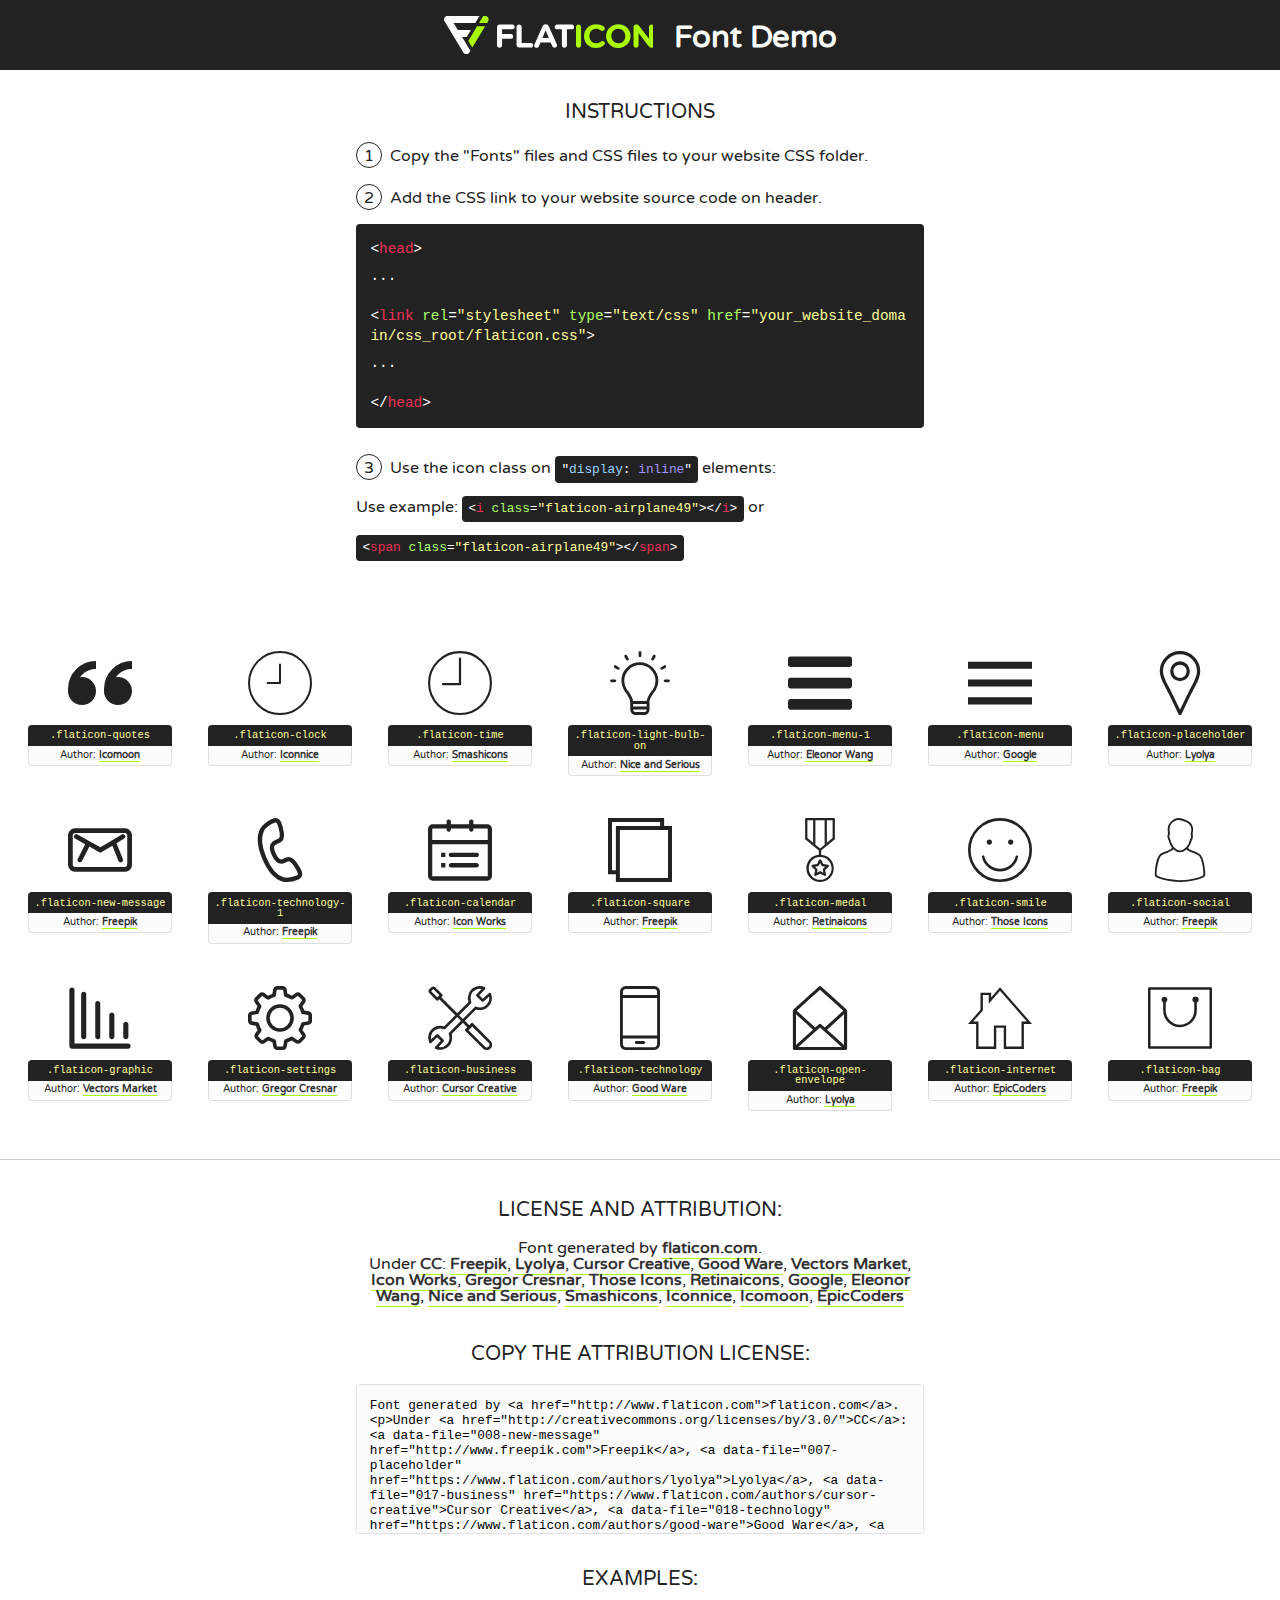
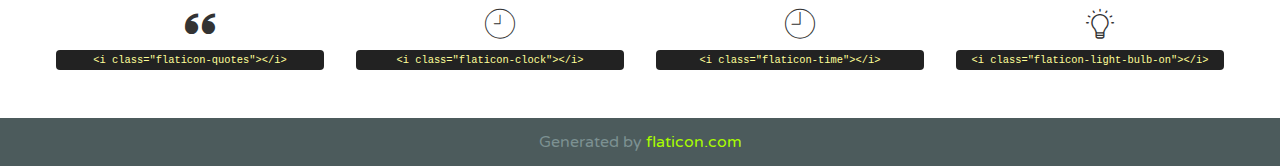
<file: Swansea/fonts/flaticon.html>
<!DOCTYPE html>
<!--
  Flaticon icon font: Flaticon
  Creation date: 11/12/2017 07:16
-->
<html>
<!DOCTYPE html>
<html>

<head>
    <title>Flaticon WebFont</title>
    <link href="http://fonts.googleapis.com/css?family=Varela+Round" rel="stylesheet" type="text/css" />
    <link rel="stylesheet" type="text/css" href="flaticon.css">
    <meta charset="UTF-8">
    <style>
    html, body, div, span, applet, object, iframe,
    h1, h2, h3, h4, h5, h6, p, blockquote, pre,
    a, abbr, acronym, address, big, cite, code,
    del, dfn, em, img, ins, kbd, q, s, samp,
    small, strike, strong, sub, sup, tt, var,
    b, u, i, center,
    dl, dt, dd, ol, ul, li,
    fieldset, form, label, legend,
    table, caption, tbody, tfoot, thead, tr, th, td,
    article, aside, canvas, details, embed, 
    figure, figcaption, footer, header, hgroup, 
    menu, nav, output, ruby, section, summary,
    time, mark, audio, video {
        margin: 0;
        padding: 0;
        border: 0;
        font-size: 100%;
        font: inherit;
        vertical-align: baseline;
    }
    /* HTML5 display-role reset for older browsers */
    article, aside, details, figcaption, figure, 
    footer, header, hgroup, menu, nav, section {
        display: block;
    }
    body {
        line-height: 1;
    }
    ol, ul {
        list-style: none;
    }
    blockquote, q {
        quotes: none;
    }
    blockquote:before, blockquote:after,
    q:before, q:after {
        content: '';
        content: none;
    }
    table {
        border-collapse: collapse;
        border-spacing: 0;
    }
    body {
        font-family: 'Varela Round', Helvetica, Arial, sans-serif;
        font-size: 16px;
        color: #222;
    }
    a {
        color: #333;
        border-bottom: 1px solid #a9fd00;
        font-weight: bold;
        text-decoration: none;
    }
    * {
        -moz-box-sizing: border-box;
        -webkit-box-sizing: border-box;
        box-sizing: border-box;
        margin: 0;
        padding: 0;
    }
    [class^="flaticon-"]:before, [class*=" flaticon-"]:before, [class^="flaticon-"]:after, [class*=" flaticon-"]:after {
        font-family: Flaticon;
        font-size: 30px;
        font-style: normal;
        margin-left: 20px;
        color: #333;
    }
    .wrapper {
        max-width: 600px;
        margin: auto;
        padding: 0 1em;
    }
    .title {
        font-size: 1.25em;
        text-align: center;
        margin-bottom: 1em;
        text-transform: uppercase;
    }
    header {
        text-align: center;
        background-color: #222;
        color: #fff;
        padding: 1em;
    }
    header .logo {
        width: 210px;
        height: 38px;
        display: inline-block;
        vertical-align: middle;
        margin-right: 1em;
        border: none;
    }
    header strong {
        font-size: 1.95em;
        font-weight: bold;
        vertical-align: middle;
        margin-top: 5px;
        display: inline-block;
    }
    .demo {
        margin: 2em auto;
        line-height: 1.25em;
    }
    .demo ul li {
        margin-bottom: 1em;
    }
    .demo ul li .num {
        color: #222;
        border-radius: 20px;
        display: inline-block;
        width: 26px;
        padding: 3px;
        height: 26px;
        text-align: center;
        margin-right: 0.5em;
        border: 1px solid #222;
    }
    .demo ul li code {
        background-color: #222;
        border-radius: 4px;
        padding: 0.25em 0.5em;
        display: inline-block;
        color: #fff;
        font-family: Consolas,Monaco,Lucida Console,Liberation Mono,DejaVu Sans Mono,Bitstream Vera Sans Mono,Courier New, monospace;
        font-weight: lighter;
        margin-top: 1em;
        font-size: 0.8em;
        word-break: break-all;
    }
    .demo ul li code.big {
        padding: 1em;
        font-size: 0.9em;
    }
    .demo ul li code .red {
        color: #EF3159;
    }
    .demo ul li code .green {
        color: #ACFF65;
    }
    .demo ul li code .yellow {
        color: #FFFF99;
    }
    .demo ul li code .blue {
        color: #99D3FF;
    }
    .demo ul li code .purple {
        color: #A295FF;
    }
    .demo ul li code .dots {
        margin-top: 0.5em;
        display: block;
    }
    #glyphs {
        border-bottom: 1px solid #ccc;
        padding: 2em 0;
        text-align: center;
    }
    .glyph {
        display: inline-block;
        width: 9em;
        margin: 1em;
        text-align: center;
        vertical-align: top;
        background: #FFF;
    }
    .glyph .glyph-icon {
        padding: 10px;
        display: block;
        font-family:"Flaticon";
        font-size: 64px;
        line-height: 1;
    }
    .glyph .glyph-icon:before {
        font-size: 64px;
        color: #222;
        margin-left: 0;
    }
    .class-name {
        font-size: 0.65em;
        background-color: #222;
        color: #fff;
        border-radius: 4px 4px 0 0;
        padding: 0.5em;
        color: #FFFF99;
        font-family: Consolas,Monaco,Lucida Console,Liberation Mono,DejaVu Sans Mono,Bitstream Vera Sans Mono,Courier New, monospace;
    }
    .author-name {
        font-size: 0.6em;
        background-color: #fcfcfd;
        border: 1px solid #DEDEE4;
        border-top: 0;
        border-radius: 0 0 4px 4px;
        padding: 0.5em;
    }
    .class-name:last-child {
        font-size: 10px;
        color:#888;
    }
    .class-name:last-child a {
        font-size: 10px;
        color:#555;
    }
    .class-name:last-child a:hover {
        color:#a9fd00;
    }
    .glyph > input {
        display: block;
        width: 100px;
        margin: 5px auto;
        text-align: center;
        font-size: 12px;
        cursor: text;
    }
    .glyph > input.icon-input {
        font-family:"Flaticon";
        font-size: 16px;
        margin-bottom: 10px;
    }
    .attribution .title {
        margin-top: 2em;
    }
    .attribution textarea {
        background-color: #fcfcfd;
        padding: 1em;
        border: none;
        box-shadow: none;
        border: 1px solid #DEDEE4;
        border-radius: 4px;
        resize: none;
        width: 100%;
        height: 150px;
        font-size: 0.8em;
        font-family: Consolas,Monaco,Lucida Console,Liberation Mono,DejaVu Sans Mono,Bitstream Vera Sans Mono,Courier New, monospace;
        -webkit-appearance: none;
    }
    .iconsuse {
        margin: 2em auto;
        text-align: center;
        max-width: 1200px;
    }
    .iconsuse:after {
        content: '';
        display: table;
        clear: both;
    }
    .iconsuse .image {
        float: left;
        width: 25%;
        padding: 0 1em;
    }
    .iconsuse .image p {
        margin-bottom: 1em;
    }
    .iconsuse .image span {
        display: block;
        font-size: 0.65em;
        background-color: #222;
        color: #fff;
        border-radius: 4px;
        padding: 0.5em;
        color: #FFFF99;
        margin-top: 1em;
        font-family: Consolas,Monaco,Lucida Console,Liberation Mono,DejaVu Sans Mono,Bitstream Vera Sans Mono,Courier New, monospace;
    }
    #footer {
        text-align: center;
        background-color: #4C5B5C;
        color: #7c9192;
        padding: 1em;
    }
    #footer a {
        border: none;
        color: #a9fd00;
        font-weight: normal;
    }
    @media (max-width: 960px) {
        .iconsuse .image {
            width: 50%;
        }
    }
    @media (max-width: 560px) {
        .iconsuse .image {
            width: 100%;
        }
    }
    </style>
</head>

<body class="characters-off">

    <header>
        <a href="http://www.flaticon.com" target="_blank" class="logo">
            <svg version="1.1" xmlns="http://www.w3.org/2000/svg" xmlns:xlink="http://www.w3.org/1999/xlink" xmlns:a="http://ns.adobe.com/AdobeSVGViewerExtensions/3.0/" viewBox="0 0 560.875 102.036" enable-background="new 0 0 560.875 102.036" xml:space="preserve">
                <defs>
                </defs>
                <g>
                    <g class="letters">
                        <path fill="#ffffff" d="M141.596,29.675c0-3.777,2.985-6.767,6.764-6.767h34.438c3.426,0,6.15,2.728,6.15,6.15
                        c0,3.43-2.724,6.149-6.15,6.149h-27.674v13.091h23.719c3.429,0,6.151,2.724,6.151,6.15c0,3.43-2.723,6.149-6.151,6.149h-23.719
                        v17.574c0,3.773-2.986,6.761-6.764,6.761c-3.779,0-6.764-2.989-6.764-6.761V29.675z"></path>
                        <path fill="#ffffff" d="M193.844,29.149c0-3.781,2.985-6.767,6.764-6.767c3.776,0,6.763,2.985,6.763,6.767v42.957h25.039
                        c3.426,0,6.149,2.726,6.149,6.153c0,3.425-2.723,6.15-6.149,6.15h-31.802c-3.779,0-6.764-2.986-6.764-6.768V29.149z"></path>
                        <path fill="#ffffff" d="M241.891,75.71l21.438-48.407c1.492-3.341,4.215-5.357,7.906-5.357h0.792
                        c3.686,0,6.323,2.017,7.815,5.357l21.439,48.407c0.436,0.967,0.701,1.845,0.701,2.723c0,3.602-2.809,6.501-6.414,6.501
                        c-3.161,0-5.269-1.845-6.499-4.655l-4.132-9.661h-27.059l-4.301,10.102c-1.144,2.631-3.426,4.214-6.237,4.214
                        c-3.517,0-6.24-2.81-6.24-6.325C241.1,77.64,241.451,76.677,241.891,75.71z M279.932,58.666l-8.521-20.297l-8.526,20.297H279.932
                        z"></path>
                        <path fill="#ffffff" d="M314.864,35.387H301.86c-3.429,0-6.239-2.813-6.239-6.238c0-3.429,2.811-6.24,6.239-6.24h39.533
                        c3.426,0,6.237,2.811,6.237,6.24c0,3.425-2.811,6.238-6.237,6.238h-13.001v42.785c0,3.773-2.99,6.761-6.764,6.761
                        c-3.779,0-6.764-2.989-6.764-6.761V35.387z"></path>
                        <path fill="#A9FD00" d="M352.615,29.149c0-3.781,2.985-6.767,6.767-6.767c3.774,0,6.761,2.985,6.761,6.767v49.024
                        c0,3.773-2.987,6.761-6.761,6.761c-3.781,0-6.767-2.989-6.767-6.761V29.149z"></path>
                        <path fill="#A9FD00" d="M374.132,53.836v-0.179c0-17.481,13.178-31.801,32.065-31.801c9.22,0,15.459,2.458,20.557,6.238
                        c1.402,1.054,2.637,2.985,2.637,5.357c0,3.692-2.985,6.59-6.681,6.59c-1.845,0-3.071-0.702-4.044-1.319
                        c-3.776-2.813-7.729-4.393-12.562-4.393c-10.364,0-17.831,8.611-17.831,19.154v0.173c0,10.542,7.291,19.329,17.831,19.329
                        c5.715,0,9.492-1.756,13.359-4.834c1.049-0.874,2.458-1.491,4.039-1.491c3.429,0,6.325,2.813,6.325,6.236
                        c0,2.106-1.056,3.78-2.282,4.834c-5.539,4.834-12.036,7.733-21.878,7.733C387.572,85.464,374.132,71.493,374.132,53.836z"></path>
                        <path fill="#A9FD00" d="M433.009,53.836v-0.179c0-17.481,13.79-31.801,32.766-31.801c18.981,0,32.592,14.143,32.592,31.628v0.173
                        c0,17.483-13.785,31.807-32.769,31.807C446.625,85.464,433.009,71.32,433.009,53.836z M484.224,53.836v-0.179
                        c0-10.539-7.725-19.326-18.626-19.326c-10.893,0-18.449,8.611-18.449,19.154v0.173c0,10.542,7.73,19.329,18.626,19.329
                        C476.676,72.986,484.224,64.378,484.224,53.836z"></path>
                        <path fill="#A9FD00" d="M506.233,29.321c0-3.774,2.99-6.763,6.767-6.763h1.401c3.252,0,5.183,1.583,7.029,3.953l26.093,34.265
                        V29.059c0-3.692,2.99-6.677,6.681-6.677c3.683,0,6.671,2.985,6.671,6.677v48.934c0,3.78-2.987,6.765-6.764,6.765h-0.436
                        c-3.257,0-5.188-1.581-7.034-3.953l-27.056-35.492v32.944c0,3.687-2.985,6.676-6.678,6.676c-3.683,0-6.673-2.989-6.673-6.676
                        V29.321z"></path>
                    </g>
                    <g class="insignia">
                        <path fill="#ffffff" d="M48.372,56.137h12.517l11.156-18.537H37.186L25.688,18.539h57.825L94.668,0H9.271
                        C5.925,0,2.842,1.801,1.198,4.716c-1.644,2.907-1.593,6.482,0.134,9.343l50.38,83.501c1.678,2.781,4.689,4.476,7.938,4.476
                        c3.246,0,6.257-1.695,7.935-4.476l2.898-4.804L48.372,56.137z"></path>
                        <g class="i">
                            <path fill="#A9FD00" d="M93.575,18.539h0.031v0.004l21.652,0.004l2.705-4.488c1.727-2.861,1.778-6.436,0.133-9.343
                            C116.454,1.801,113.371,0,110.026,0h-5.294L93.575,18.539z"></path>
                            <polygon fill="#A9FD00" points="88.291,27.356 64.725,66.486 75.519,84.404 109.942,27.356"></polygon>
                        </g>
                    </g>
                </g>
            </svg>
        </a>
        <strong>Font Demo</strong>
    </header>


    <section class="demo wrapper">

        <p class="title">Instructions</p>

        <ul>
            <li>
                <span class="num">1</span>Copy the "Fonts" files and CSS files to your website CSS folder.
            </li>
            <li>
                <span class="num">2</span>Add the CSS link to your website source code on header.
                <code class="big">
                    &lt;<span class="red">head</span>&gt;
                    <br/><span class="dots">...</span>
                    <br/>&lt;<span class="red">link</span> <span class="green">rel</span>=<span class="yellow">"stylesheet"</span> <span class="green">type</span>=<span class="yellow">"text/css"</span> <span class="green">href</span>=<span class="yellow">"your_website_domain/css_root/flaticon.css"</span>&gt;
                    <br/><span class="dots">...</span>
                    <br/>&lt;/<span class="red">head</span>&gt;
                </code>
            </li>

            <li>
                <p>
                    <span class="num">3</span>Use the icon class on <code>"<span class="blue">display</span>:<span class="purple"> inline</span>"</code> elements:
                    <br />
                    Use example: <code>&lt;<span class="red">i</span> <span class="green">class</span>=<span class="yellow">&quot;flaticon-airplane49&quot;</span>&gt;&lt;/<span class="red">i</span>&gt;</code> or <code>&lt;<span class="red">span</span> <span class="green">class</span>=<span class="yellow">&quot;flaticon-airplane49&quot;</span>&gt;&lt;/<span class="red">span</span>&gt;</code>
            </li>
        </ul>

    </section>




   <section id="glyphs">          
    
      
        <div class="glyph"><div class="glyph-icon flaticon-quotes"></div>
            <div class="class-name">.flaticon-quotes</div>
            <div class="author-name">Author: <a data-file="001-quotes" href="https://www.flaticon.com/authors/icomoon">Icomoon</a> </div> 
        </div>        
        
        <div class="glyph"><div class="glyph-icon flaticon-clock"></div>
            <div class="class-name">.flaticon-clock</div>
            <div class="author-name">Author: <a data-file="002-clock" href="https://www.flaticon.com/authors/iconnice">Iconnice</a> </div> 
        </div>        
        
        <div class="glyph"><div class="glyph-icon flaticon-time"></div>
            <div class="class-name">.flaticon-time</div>
            <div class="author-name">Author: <a data-file="003-time" href="https://www.flaticon.com/authors/smashicons">Smashicons</a> </div> 
        </div>        
        
        <div class="glyph"><div class="glyph-icon flaticon-light-bulb-on"></div>
            <div class="class-name">.flaticon-light-bulb-on</div>
            <div class="author-name">Author: <a data-file="004-light-bulb-on" href="https://www.flaticon.com/authors/nice-and-serious">Nice and Serious</a> </div> 
        </div>        
        
        <div class="glyph"><div class="glyph-icon flaticon-menu-1"></div>
            <div class="class-name">.flaticon-menu-1</div>
            <div class="author-name">Author: <a data-file="005-menu-1" href="https://www.flaticon.com/authors/eleonor-wang">Eleonor Wang</a> </div> 
        </div>        
        
        <div class="glyph"><div class="glyph-icon flaticon-menu"></div>
            <div class="class-name">.flaticon-menu</div>
            <div class="author-name">Author: <a data-file="006-menu" href="https://www.flaticon.com/authors/google">Google</a> </div> 
        </div>        
        
        <div class="glyph"><div class="glyph-icon flaticon-placeholder"></div>
            <div class="class-name">.flaticon-placeholder</div>
            <div class="author-name">Author: <a data-file="007-placeholder" href="https://www.flaticon.com/authors/lyolya">Lyolya</a> </div> 
        </div>        
        
        <div class="glyph"><div class="glyph-icon flaticon-new-message"></div>
            <div class="class-name">.flaticon-new-message</div>
            <div class="author-name">Author: <a data-file="008-new-message" href="http://www.freepik.com">Freepik</a> </div> 
        </div>        
        
        <div class="glyph"><div class="glyph-icon flaticon-technology-1"></div>
            <div class="class-name">.flaticon-technology-1</div>
            <div class="author-name">Author: <a data-file="009-technology-1" href="http://www.freepik.com">Freepik</a> </div> 
        </div>        
        
        <div class="glyph"><div class="glyph-icon flaticon-calendar"></div>
            <div class="class-name">.flaticon-calendar</div>
            <div class="author-name">Author: <a data-file="010-calendar" href="https://www.flaticon.com/authors/icon-works">Icon Works</a> </div> 
        </div>        
        
        <div class="glyph"><div class="glyph-icon flaticon-square"></div>
            <div class="class-name">.flaticon-square</div>
            <div class="author-name">Author: <a data-file="011-square" href="http://www.freepik.com">Freepik</a> </div> 
        </div>        
        
        <div class="glyph"><div class="glyph-icon flaticon-medal"></div>
            <div class="class-name">.flaticon-medal</div>
            <div class="author-name">Author: <a data-file="012-medal" href="https://www.flaticon.com/authors/retinaicons">Retinaicons</a> </div> 
        </div>        
        
        <div class="glyph"><div class="glyph-icon flaticon-smile"></div>
            <div class="class-name">.flaticon-smile</div>
            <div class="author-name">Author: <a data-file="013-smile" href="https://www.flaticon.com/authors/those-icons">Those Icons</a> </div> 
        </div>        
        
        <div class="glyph"><div class="glyph-icon flaticon-social"></div>
            <div class="class-name">.flaticon-social</div>
            <div class="author-name">Author: <a data-file="014-social" href="http://www.freepik.com">Freepik</a> </div> 
        </div>        
        
        <div class="glyph"><div class="glyph-icon flaticon-graphic"></div>
            <div class="class-name">.flaticon-graphic</div>
            <div class="author-name">Author: <a data-file="015-graphic" href="https://www.flaticon.com/authors/vectors-market">Vectors Market</a> </div> 
        </div>        
        
        <div class="glyph"><div class="glyph-icon flaticon-settings"></div>
            <div class="class-name">.flaticon-settings</div>
            <div class="author-name">Author: <a data-file="016-settings" href="https://www.flaticon.com/authors/gregor-cresnar">Gregor Cresnar</a> </div> 
        </div>        
        
        <div class="glyph"><div class="glyph-icon flaticon-business"></div>
            <div class="class-name">.flaticon-business</div>
            <div class="author-name">Author: <a data-file="017-business" href="https://www.flaticon.com/authors/cursor-creative">Cursor Creative</a> </div> 
        </div>        
        
        <div class="glyph"><div class="glyph-icon flaticon-technology"></div>
            <div class="class-name">.flaticon-technology</div>
            <div class="author-name">Author: <a data-file="018-technology" href="https://www.flaticon.com/authors/good-ware">Good Ware</a> </div> 
        </div>        
        
        <div class="glyph"><div class="glyph-icon flaticon-open-envelope"></div>
            <div class="class-name">.flaticon-open-envelope</div>
            <div class="author-name">Author: <a data-file="019-open-envelope" href="https://www.flaticon.com/authors/lyolya">Lyolya</a> </div> 
        </div>        
        
        <div class="glyph"><div class="glyph-icon flaticon-internet"></div>
            <div class="class-name">.flaticon-internet</div>
            <div class="author-name">Author: <a data-file="020-internet" href="https://www.flaticon.com/authors/epiccoders">EpicCoders</a> </div> 
        </div>        
        
        <div class="glyph"><div class="glyph-icon flaticon-bag"></div>
            <div class="class-name">.flaticon-bag</div>
            <div class="author-name">Author: <a data-file="021-bag" href="http://www.freepik.com">Freepik</a> </div> 
        </div>        
        

    </section>



    <section class="attribution wrapper"   style="text-align:center;">

      <div class="title">License and attribution:</div><div class="attrDiv">Font generated by <a href="http://www.flaticon.com">flaticon.com</a>. <div><p>Under <a href="http://creativecommons.org/licenses/by/3.0/">CC</a>: <a data-file="008-new-message" href="http://www.freepik.com">Freepik</a>, <a data-file="007-placeholder" href="https://www.flaticon.com/authors/lyolya">Lyolya</a>, <a data-file="017-business" href="https://www.flaticon.com/authors/cursor-creative">Cursor Creative</a>, <a data-file="018-technology" href="https://www.flaticon.com/authors/good-ware">Good Ware</a>, <a data-file="015-graphic" href="https://www.flaticon.com/authors/vectors-market">Vectors Market</a>, <a data-file="010-calendar" href="https://www.flaticon.com/authors/icon-works">Icon Works</a>, <a data-file="016-settings" href="https://www.flaticon.com/authors/gregor-cresnar">Gregor Cresnar</a>, <a data-file="013-smile" href="https://www.flaticon.com/authors/those-icons">Those Icons</a>, <a data-file="012-medal" href="https://www.flaticon.com/authors/retinaicons">Retinaicons</a>, <a data-file="006-menu" href="https://www.flaticon.com/authors/google">Google</a>, <a data-file="005-menu-1" href="https://www.flaticon.com/authors/eleonor-wang">Eleonor Wang</a>, <a data-file="004-light-bulb-on" href="https://www.flaticon.com/authors/nice-and-serious">Nice and Serious</a>, <a data-file="003-time" href="https://www.flaticon.com/authors/smashicons">Smashicons</a>, <a data-file="002-clock" href="https://www.flaticon.com/authors/iconnice">Iconnice</a>, <a data-file="001-quotes" href="https://www.flaticon.com/authors/icomoon">Icomoon</a>, <a data-file="020-internet" href="https://www.flaticon.com/authors/epiccoders">EpicCoders</a></p>  </div>
      </div>
      <div class="title">Copy the Attribution License:</div>

    <textarea onclick="this.focus();this.select();">Font generated by &lt;a href=&quot;http://www.flaticon.com&quot;&gt;flaticon.com&lt;/a&gt;. <p>Under <a href="http://creativecommons.org/licenses/by/3.0/">CC</a>: <a data-file="008-new-message" href="http://www.freepik.com">Freepik</a>, <a data-file="007-placeholder" href="https://www.flaticon.com/authors/lyolya">Lyolya</a>, <a data-file="017-business" href="https://www.flaticon.com/authors/cursor-creative">Cursor Creative</a>, <a data-file="018-technology" href="https://www.flaticon.com/authors/good-ware">Good Ware</a>, <a data-file="015-graphic" href="https://www.flaticon.com/authors/vectors-market">Vectors Market</a>, <a data-file="010-calendar" href="https://www.flaticon.com/authors/icon-works">Icon Works</a>, <a data-file="016-settings" href="https://www.flaticon.com/authors/gregor-cresnar">Gregor Cresnar</a>, <a data-file="013-smile" href="https://www.flaticon.com/authors/those-icons">Those Icons</a>, <a data-file="012-medal" href="https://www.flaticon.com/authors/retinaicons">Retinaicons</a>, <a data-file="006-menu" href="https://www.flaticon.com/authors/google">Google</a>, <a data-file="005-menu-1" href="https://www.flaticon.com/authors/eleonor-wang">Eleonor Wang</a>, <a data-file="004-light-bulb-on" href="https://www.flaticon.com/authors/nice-and-serious">Nice and Serious</a>, <a data-file="003-time" href="https://www.flaticon.com/authors/smashicons">Smashicons</a>, <a data-file="002-clock" href="https://www.flaticon.com/authors/iconnice">Iconnice</a>, <a data-file="001-quotes" href="https://www.flaticon.com/authors/icomoon">Icomoon</a>, <a data-file="020-internet" href="https://www.flaticon.com/authors/epiccoders">EpicCoders</a></p>  
     </textarea>

    </section>

    <section class="iconsuse">

          <div class="title">Examples:</div>            
             
            <div class="image">
                <p>
                    <i class="glyph-icon flaticon-quotes"></i> 
                    <span>&lt;i class=&quot;flaticon-quotes&quot;&gt;&lt;/i&gt;</span>
                </p>
            </div>
            
            <div class="image">
                <p>
                    <i class="glyph-icon flaticon-clock"></i> 
                    <span>&lt;i class=&quot;flaticon-clock&quot;&gt;&lt;/i&gt;</span>
                </p>
            </div>
            
            <div class="image">
                <p>
                    <i class="glyph-icon flaticon-time"></i> 
                    <span>&lt;i class=&quot;flaticon-time&quot;&gt;&lt;/i&gt;</span>
                </p>
            </div>
            
            <div class="image">
                <p>
                    <i class="glyph-icon flaticon-light-bulb-on"></i> 
                    <span>&lt;i class=&quot;flaticon-light-bulb-on&quot;&gt;&lt;/i&gt;</span>
                </p>
            </div>
                       
        </div>
                            
    </section>

<div id="footer">
    <div>Generated by <a href="http://www.flaticon.com">flaticon.com</a>
    </div>
</div>



</body>
</html>
</file>
<file: Swansea/fonts/flaticon.css>
/*
  	Flaticon icon font: Flaticon
  	Creation date: 11/12/2017 07:16
  	*/

@font-face {
  font-family: "Flaticon";
  src: url("./Flaticon.eot");
  src: url("./Flaticon.eot?#iefix") format("embedded-opentype"),
       url("./Flaticon.woff") format("woff"),
       url("./Flaticon.ttf") format("truetype"),
       url("./Flaticon.svg#Flaticon") format("svg");
  font-weight: normal;
  font-style: normal;
}

@media screen and (-webkit-min-device-pixel-ratio:0) {
  @font-face {
    font-family: "Flaticon";
    src: url("./Flaticon.svg#Flaticon") format("svg");
  }
}

[class^="flaticon-"]:before, [class*=" flaticon-"]:before,
[class^="flaticon-"]:after, [class*=" flaticon-"]:after {   
  font-family: Flaticon;
        font-size: 20px;
font-style: normal;
margin-left: 20px;
}

.flaticon-quotes:before { content: "\f100"; }
.flaticon-clock:before { content: "\f101"; }
.flaticon-time:before { content: "\f102"; }
.flaticon-light-bulb-on:before { content: "\f103"; }
.flaticon-menu-1:before { content: "\f104"; }
.flaticon-menu:before { content: "\f105"; }
.flaticon-placeholder:before { content: "\f106"; }
.flaticon-new-message:before { content: "\f107"; }
.flaticon-technology-1:before { content: "\f108"; }
.flaticon-calendar:before { content: "\f109"; }
.flaticon-square:before { content: "\f10a"; }
.flaticon-medal:before { content: "\f10b"; }
.flaticon-smile:before { content: "\f10c"; }
.flaticon-social:before { content: "\f10d"; }
.flaticon-graphic:before { content: "\f10e"; }
.flaticon-settings:before { content: "\f10f"; }
.flaticon-business:before { content: "\f110"; }
.flaticon-technology:before { content: "\f111"; }
.flaticon-open-envelope:before { content: "\f112"; }
.flaticon-internet:before { content: "\f113"; }
.flaticon-bag:before { content: "\f114"; }
</file>
